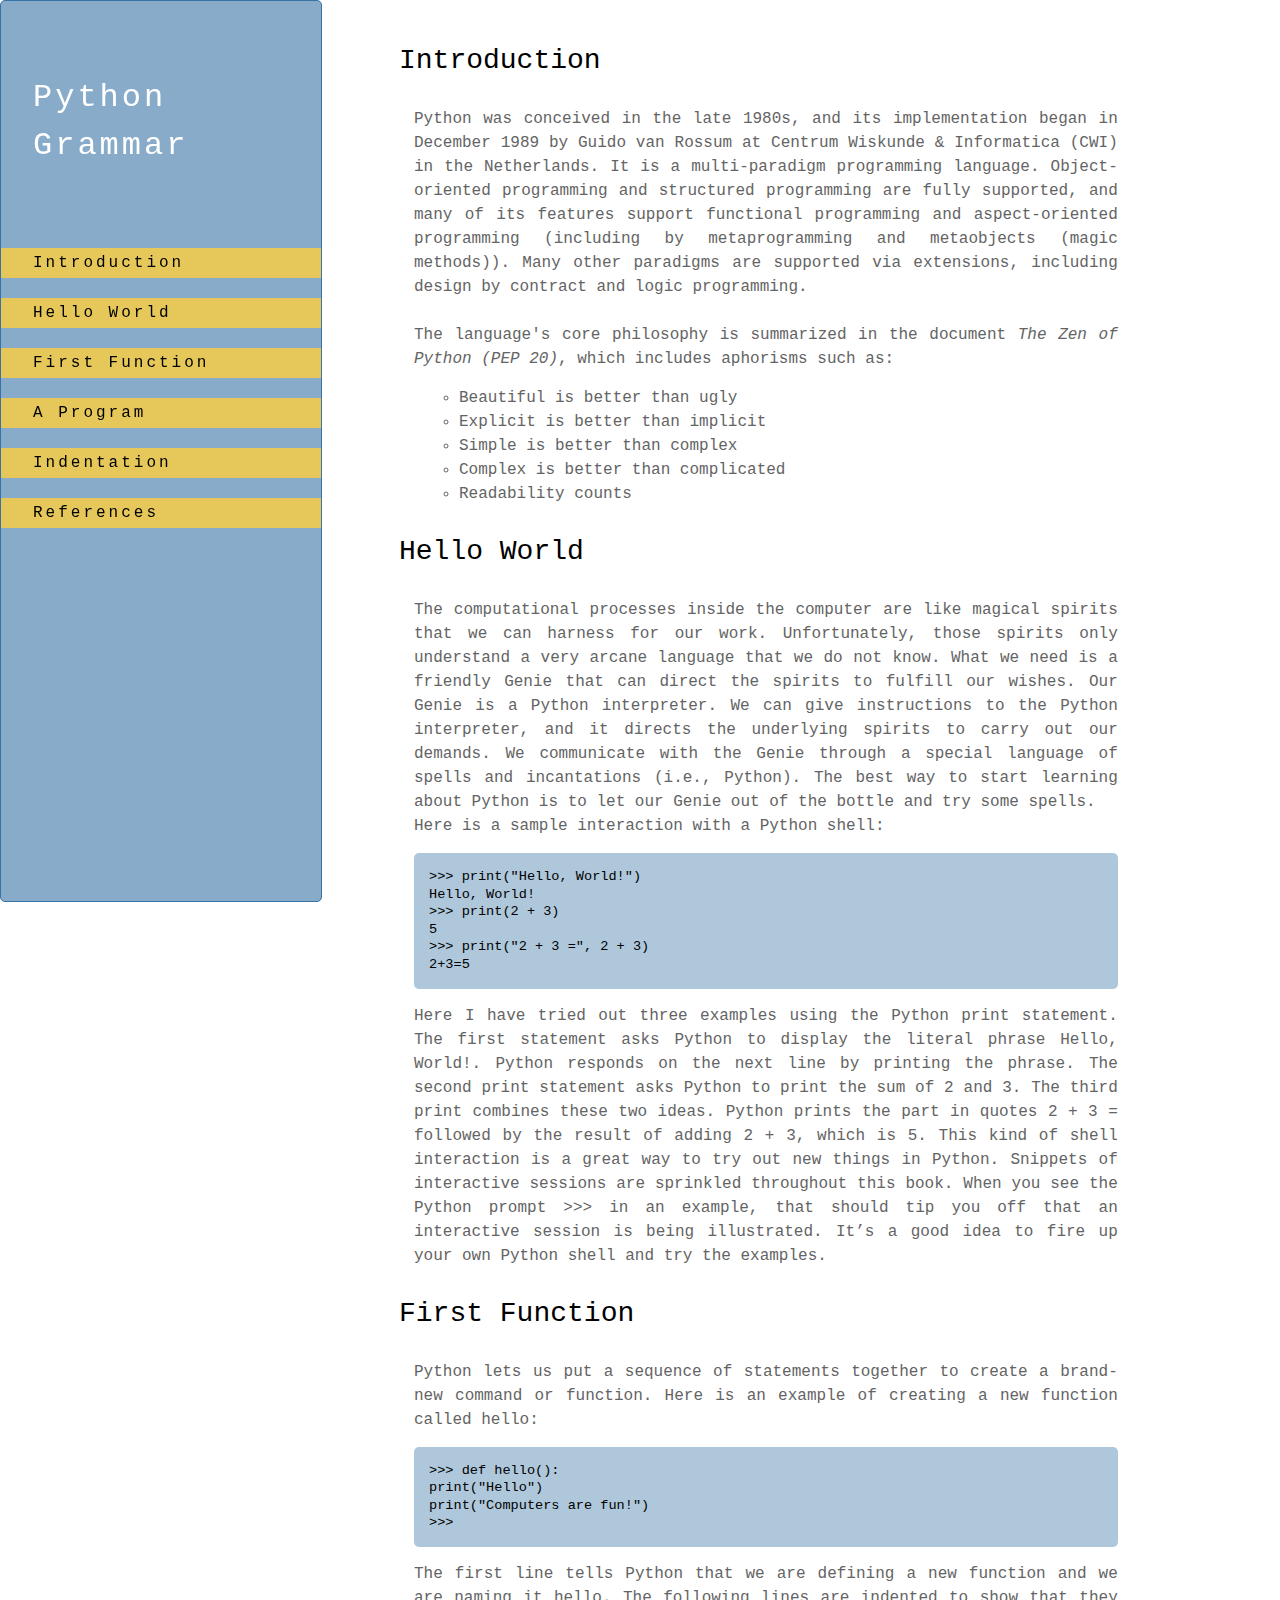
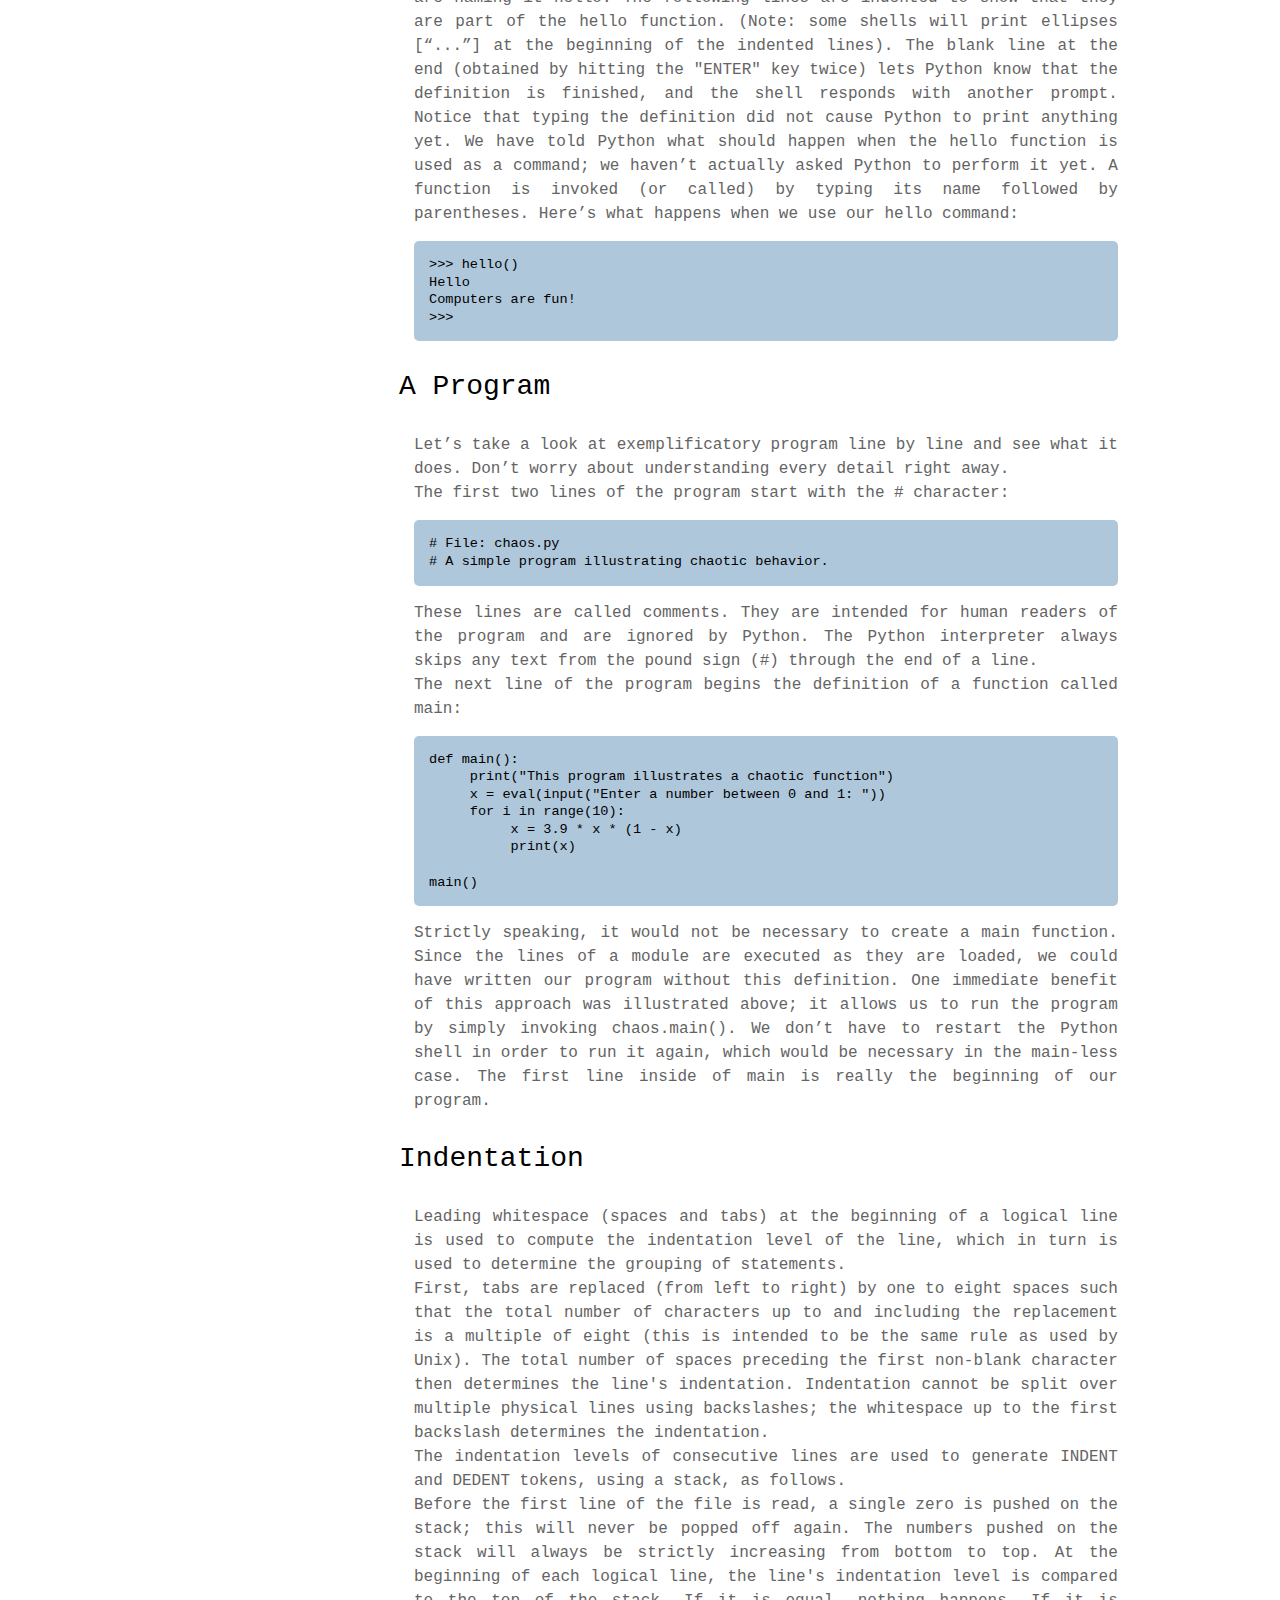
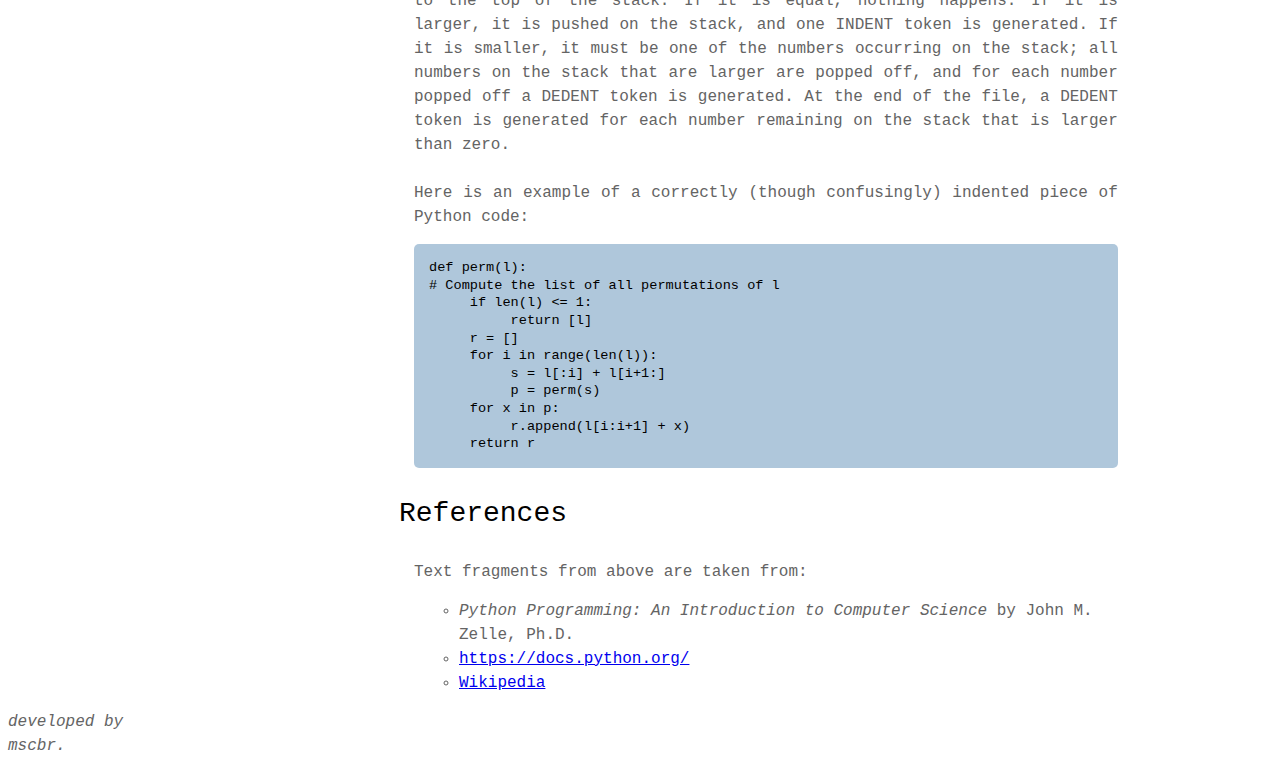
<file: index.html>
<!DOCTYPE html>
<html>
<head>
	<meta name="viewport" content="width=device-width, initial-scale=1">
	<link rel="stylesheet" type="text/css" href="style.css">
	<title>Python Grammar</title>
</head>
<body>
	<nav id="navbar">
			<header id="nav-header">Python Grammar</header>
		<div id="navlink-div">
			<a href="#Introduction" class="nav-link">Introduction</a>
			<a href="#Hello_World" class="nav-link">Hello World</a>
			<a href="#First_Function" class="nav-link">First Function</a>
			<a href="#A_Program" class="nav-link">A Program</a>
			<a href="#Indentation" class="nav-link">Indentation</a>
			<a href="#References" class="nav-link">References</a>
		</div>
	</nav>
	<main id="main-doc">
		<section class="main-section" id="Introduction">
			<header>Introduction</header>
			<p>
				Python was conceived in the late 1980s, and its implementation began in December 1989 by Guido van Rossum at Centrum Wiskunde & Informatica (CWI) in the Netherlands. It is a multi-paradigm programming language. Object-oriented programming and structured programming are fully supported, and many of its features support functional programming and aspect-oriented programming (including by metaprogramming and metaobjects (magic methods)). Many other paradigms are supported via extensions, including design by contract and logic programming.<br /><br />
				The language's core philosophy is summarized in the document <i>The Zen of Python (PEP 20)</i>, which includes aphorisms such as:
			</p>
			<ul>
				<li>Beautiful is better than ugly</li>
				<li>Explicit is better than implicit</li>
				<li>Simple is better than complex</li>
				<li>Complex is better than complicated</li>
				<li>Readability counts</li>
			</ul>	
		</section>
		<section class="main-section" id="Hello_World">
			<header>Hello World</header>
			<p>
				The computational processes inside the computer are like magical spirits that we can harness for our work. Unfortunately, those spirits only understand a very arcane language that we do not know. What we need is a friendly Genie that can direct the spirits to fulfill our wishes. Our Genie is a Python interpreter. We can give instructions to the Python interpreter, and it directs the underlying spirits to carry out our demands. We communicate with the Genie through a special language of spells and incantations (i.e., Python). The best way to start learning about Python is to let our Genie out of the bottle and try some spells.<br />
				Here is a sample interaction with a Python shell:<br />
			</p>
			<div class="code">
				<code>
					>>> print("Hello, World!")<br />
					Hello, World!<br />
					>>> print(2 + 3)<br />
					5<br />
					>>> print("2 + 3 =", 2 + 3)<br /> 
					2+3=5
				</code>	
			</div>
			<p>
				Here I have tried out three examples using the Python print statement. The first statement asks Python to display the literal phrase Hello, World!. Python responds on the next line by printing the phrase. The second print statement asks Python to print the sum of 2 and 3. The third print combines these two ideas. Python prints the part in quotes 2 + 3 = followed by the result of adding 2 + 3, which is 5.
				This kind of shell interaction is a great way to try out new things in Python. Snippets of interactive sessions are sprinkled throughout this book. When you see the Python prompt >>> in an example, that should tip you off that an interactive session is being illustrated. It’s a good idea to fire up your own Python shell and try the examples.
			</p>
		</section>
		<section class="main-section" id="First_Function">
			<header>First Function</header>
			<p>
				Python lets us put a sequence of statements together to create a brand-new command or function. Here is an example of creating a new function called hello:<br>
			</p>
			<div class="code">
				<code>
					>>> def hello():<br />
       				print("Hello")<br />
        			print("Computers are fun!")<br />
					>>>
				</code>
			</div>
			<p>
				The first line tells Python that we are defining a new function and we are naming it hello. The following lines are indented to show that they are part of the hello function. (Note: some shells will print ellipses [“...”] at the beginning of the indented lines). The blank line at the end (obtained by hitting the "ENTER" key twice) lets Python know that the definition is finished, and the shell responds with another prompt. Notice that typing the definition did not cause Python to print anything yet. We have told Python what should happen when the hello function is used as a command; we haven’t actually asked Python to perform it yet.
				A function is invoked (or called) by typing its name followed by parentheses. Here’s what happens when we use our hello command:
			</p>
			<div class="code">
				<code>
					>>> hello()<br />
					Hello<br />
					Computers are fun!<br />
					>>>
				</code>
			</div>	
		</section>
		<section class="main-section" id="A_Program">
			<header>A Program</header>	
			<p>
				Let’s take a look at exemplificatory program line by line and see what it does. Don’t worry about understanding every detail right away.<br />
				The first two lines of the program start with the # character:
			</p>
			<div class="code">
				<code>
					# File: chaos.py<br />
					# A simple program illustrating chaotic behavior.
				</code>
			</div>
			<p>
				These lines are called comments. They are intended for human readers of the program and are ignored by Python. The Python interpreter always skips any text from the pound sign (#) through the end of a line.<br />
				The next line of the program begins the definition of a function called main:
			</p>
			<div class="code">
				<code>
					def main():<br />
    				&emsp;&emsp;&emsp;print("This program illustrates a chaotic function")<br />
    				&emsp;&emsp;&emsp;x = eval(input("Enter a number between 0 and 1: "))<br />
    				&emsp;&emsp;&emsp;for i in range(10):<br />
        			&emsp;&emsp;&emsp;&emsp;&emsp;&emsp;x = 3.9 * x * (1 - x)<br />
        			&emsp;&emsp;&emsp;&emsp;&emsp;&emsp;print(x)<br /><br />
					main()
				</code>
			</div>
			<p>
				Strictly speaking, it would not be necessary to create a main function. Since the lines of a module are executed as they are loaded, we could have written our program without this definition. One immediate benefit of this approach was illustrated above; it allows us to run the program by simply invoking chaos.main(). We don’t have to restart the Python shell in order to run it again, which would be necessary in the main-less case. The first line inside of main is really the beginning of our program.
			</p>
		</section>
		<section class="main-section" id="Indentation">
			<header>Indentation</header>
			<p>
				Leading whitespace (spaces and tabs) at the beginning of a logical line is used to compute the indentation level of the line, which in turn is used to determine the grouping of statements.<br />
				First, tabs are replaced (from left to right) by one to eight spaces such that the total number of characters up to and including the replacement is a multiple of eight (this is intended to be the same rule as used by Unix). The total number of spaces preceding the first non-blank character then determines the line's indentation. Indentation cannot be split over multiple physical lines using backslashes; the whitespace up to the first backslash determines the indentation.<br />
				The indentation levels of consecutive lines are used to generate INDENT and DEDENT tokens, using a stack, as follows.<br />
				Before the first line of the file is read, a single zero is pushed on the stack; this will never be popped off again. The numbers pushed on the stack will always be strictly increasing from bottom to top. At the beginning of each logical line, the line's indentation level is compared to the top of the stack. If it is equal, nothing happens. If it is larger, it is pushed on the stack, and one INDENT token is generated. If it is smaller, it must be one of the numbers occurring on the stack; all numbers on the stack that are larger are popped off, and for each number popped off a DEDENT token is generated. At the end of the file, a DEDENT token is generated for each number remaining on the stack that is larger than zero. <br /><br />
				Here is an example of a correctly (though confusingly) indented piece of Python code:
			</p>
			<div class="code">
				<code>
					def perm(l):<br />
        			# Compute the list of all permutations of l<br />
    				&emsp;&emsp;&emsp;if len(l) <= 1:<br />
                  	&emsp;&emsp;&emsp;&emsp;&emsp;&emsp;return [l]<br />
    				&emsp;&emsp;&emsp;r = []<br />
    				&emsp;&emsp;&emsp;for i in range(len(l)):<br />
             		&emsp;&emsp;&emsp;&emsp;&emsp;&emsp;s = l[:i] + l[i+1:]<br />
             		&emsp;&emsp;&emsp;&emsp;&emsp;&emsp;p = perm(s)<br />
             		&emsp;&emsp;&emsp;for x in p:<br />
              		&emsp;&emsp;&emsp;&emsp;&emsp;&emsp;r.append(l[i:i+1] + x)<br />
    				&emsp;&emsp;&emsp;return r<br />
				</code>
			</div>	
		</section>
		<section class="main-section" id="References">
			<header>References</header>
			<p>
				Text fragments from above are taken from:
			</p>	
			<ul>
				<li><i>Python Programming:
					An Introduction to Computer Science</i> by John M. Zelle, Ph.D.</li>
				<li><a href="https://docs.python.org/">https://docs.python.org/</a></li>
				<li><a href="https://en.wikipedia.org/wiki/Python_(programming_language)">Wikipedia</a></li>
			</ul>
		</section>
	</main>
	<footer>
		<i>developed by<br /> mscbr.</i>
	</footer>
	<script src="https://cdn.freecodecamp.org/testable-projects-fcc/v1/bundle.js"></script>
</body>
</html>
</file>
<file: style.css>
/* DEFAULT STYLE RESET */
/* http://meyerweb.com/eric/tools/css/reset/ 
   v2.0 | 20110126
   License: none (public domain)
*/

html, body, div, span, applet, object, iframe,
h1, h2, h3, h4, h5, h6, p, blockquote, pre,
a, abbr, acronym, address, big, cite, code,
del, dfn, em, img, ins, kbd, q, s, samp,
small, strike, strong, sub, sup, tt, var,
b, u, i, center,
dl, dt, dd, ol, ul, li,
fieldset, form, label, legend,
table, caption, tbody, tfoot, thead, tr, th, td,
article, aside, canvas, details, embed, 
figure, figcaption, footer, header, hgroup, 
menu, nav, output, ruby, section, summary,
time, mark, audio, video {
	margin: 0;
	padding: 0;
	border: 0;
	font-size: 100%;
	font: inherit;
	vertical-align: baseline;
}
/* HTML5 display-role reset for older browsers */
article, aside, details, figcaption, figure, 
footer, header, hgroup, menu, nav, section {
	display: block;
}
body {
	line-height: 1;
}
ol, ul {
	list-style: none;
}
blockquote, q {
	quotes: none;
}
blockquote:before, blockquote:after,
q:before, q:after {
	content: '';
	content: none;
}
table {
	border-collapse: collapse;
	border-spacing: 0;
}

/*MAIN PART of STYLING*/
html,body {
	font-family: Courier, serif;
	line-height: 1.5;
	background-color: #ffffff;
	color: #646464;
}
.main-section header {
	font-size: 28px;
	color: #000;
	margin-top: 25px;
	margin-bottom: 25px;
}
p {
	margin-left: 15px;
	text-align: justify;
}
code {
	color: #000;
	font-size: 85%;
}
i {
	font-style: italic;
}
ul {
	list-style-type: circle;
	margin-left: 60px;
	margin-top: 15px;
}
.code {
	margin-left: 15px;
	margin-top:  15px;
	margin-bottom:  15px;
	background-color: rgba(55,115,165, 0.4);
	padding: 15px;
	border-radius: 5px;
	width: auto;
	line-height: 1.1;
}
#navbar {
	position: fixed;
	border: 0.5px solid #3773a5;
	width: 25%;
	height: 100%;
	border-radius: 5px;
	background-color: rgba(55,115,165, 0.6);
	text-align: left;
	letter-spacing: 3px;
	
}
#nav-header {
	color: #fff;
	padding: 3px 0 3px 32px;
	font-size: 32px;
	margin-top: 70px;
}
#navlink-div {
	height: 100%;
	width: 100%;
	display: flex;
	flex-direction: column;
	margin-top: 70px;
}
.nav-link {
	text-decoration: none;
	color: #000;
	padding: 3px 0 3px 32px;
	background-color: rgba(255,207,63, 0.8);
	margin-top: 5px;
	margin-bottom: 15px;
	margin-right: 0.5px;

}
.nav-link:hover {
	background-color: rgb(255,207,63);
	color: #646464;
}
#main-doc {
	display: inline-block;
	margin-left: 30%;
	padding: 15px;
	height: auto;
}
.main-section {
	width: 83%;
}
footer {
	margin-left: 8px;
	margin-bottom: 8px;
}
/*MEDIA QUERRIES FOR LESS THAN 850px width*/

@media only screen and (max-width: 850px) {
	p {
		font-size: 75%;
	}
	.main-section header {
		font-size: 120%;
	}

	li {
		font-size: 75%;
	}
	code {
		font-size: 75%;
	}
	
}
@media only screen and (max-width: 750px) {
	#main-doc {
		margin-left: 37%;
	}
	#navbar {
		width: 36%;
	}
	#nav-header {
		font-size: 18px;
		padding-left: 5px;
	}
	.nav-link {
		font-size: 13px;
		padding-left: 5px;
	}
}
</file>
